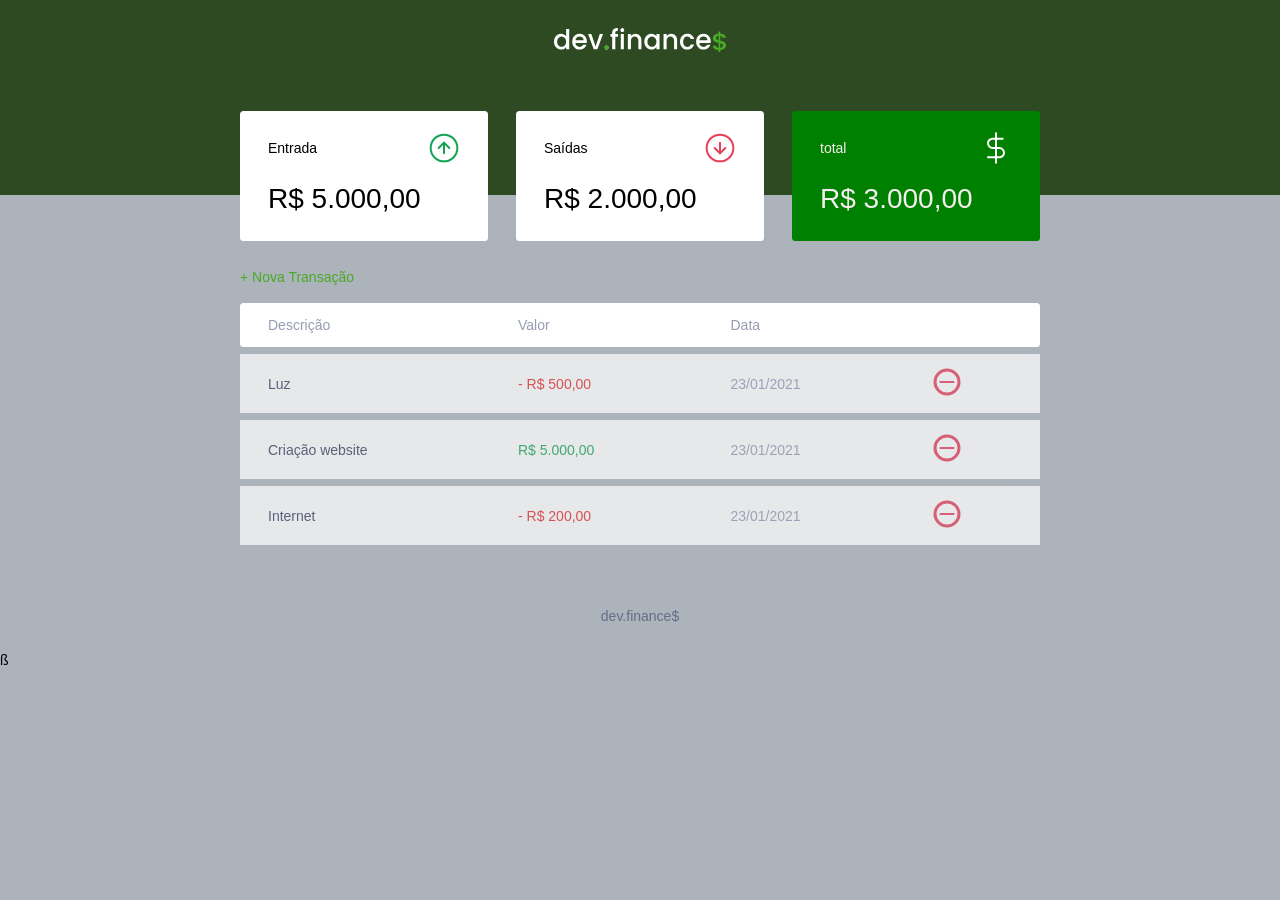
<file: index.html>
<!DOCTYPE html>
<html lang="pt-br">

<head>
  <meta charset="UTF-8">
  <meta http-equiv="X-UA-Compatible" content="IE=edge">
  <meta name="viewport" content="width=device-width, initial-scale=1.0">
  <title>Dev. finance$</title>

  <link rel="stylesheet" href="./style.css">
  <link rel="preconnect" href="https://fonts.googleapis.com">
  <link rel="preconnect" href="https://fonts.gstatic.com" crossorigin>
  <link
    href="https: //fonts.googleapis.com/css2? family= Roboto:ital,wght@0,400;0,700;0,900;1,100;1,500;1,700 & display=swap"
    rel="stylesheet">
</head>

<body>
  <header>
    <!-- <h1="logo">dev.finance$ - aqui é uma logo marca que vai no maratona 1 alula  ser substituido pela img abaixo da aula 2 da maratona 1 -->
    <img src="./assets/logo.svg" alt="Logo Dev Finance">
    <!--alterar a logo imagem ( Dev.Finance$) usando os arquivos da pasta assets - obs o  atribulto src="./" vai me dizer em quê lugar do mundo está esse meu arquivo "assets" -->
  </header>

  <main class="container">
    <!-- classe adicional na parte global que irá ser puchada pelo CSS-->

    <section id="balance">
      <h2 class="sr-only">Balanço</h2>
      <!--alteração na aula 2 para tornar invisível os nomes do cabaçalho Balanço e Transações, porém, continuam visiveis para os screen readers (leitores de tela) - incluiu a class "Sr-only"-->


      <div class="card">
        <h3>

          <span>
            Entrada
          </span> <!-- caixa span genérica pra manter o elemento em linha-->
          <img src="./assets/income.svg" alt="image de entradas">

        </h3>
        <p>R$ 5.000,00</p>
      </div>

      <div class="card">
        <h3>
          <span>
            Saídas
          </span> <!-- caixa span genérica pra manter o elemento em linha-->
          <img src="./assets/expense.svg" alt="image de saídas">
        </h3>
        <p>R$ 2.000,00</p>
      </div>

      <div class="card total">
        <h3>
          <span>
            total
          </span>
          <img src="./assets/total.svg" alt="image de total">
        </h3>
        <p>R$ 3.000,00</p>
      </div>
    </section>

    <section id="transaction">
      <h2 class="sr-only">Transações</h2>
      <!--onclick tudo que tem "on" (ativar) na frente em HTML indica que: está funcionando uma ideia de ativação de eventos, neste caso o evento é o click que ativa o Modal e para que isso funcione eu uso um ponto "." ex:(onclick="Modal.open()") segue orientação no Modal logo abaixo antes do rodapé no script-->
      <a href="#" onclick="Modal.open()" class="button new">+ Nova Transação</a>
      <table id="data-table">
        <thead>
          <tr>
            <th>Descrição</th>
            <th>Valor</th>
            <th>Data</th>
            <th></th>
          </tr>
        </thead>
        <tbody>
          <tr>
            <td class="description">Luz</td>
            <td class="expense">- R$ 500,00</td>
            <!--expense saída de dinheiro gastos-->
            <td class="date">23/01/2021</td>
            <td>
              <img src="./assets/minus.svg" alt="Remover transação">
            </td>
          </tr>
          <tr>
            <td class="description">Criação website</td>
            <td class="income"> R$ 5.000,00</td>
            <!--entrrada de dinheiro ganho-->
            <td class="date">23/01/2021</td>
            <td>
              <img src="./assets/minus.svg" alt="Remover transação">
            </td>
          </tr>
          <tr>
            <td class="description">Internet</td>
            <td class="expense">- R$ 200,00</td>
            <td class="date">23/01/2021</td>
            <td>
              <img src="./assets/minus.svg" alt="Remover transação">
            </td>
          </tr>
        </tbody>
      </table>
    </section>
  </main>

  <div class="modal-overlay">
    <div class="modal">
      <div id="from">
        <h2>Nova Transação</h2>
        <form action="">
          <div class="input-group">
            <label class="sr-only" for="description">descrição</label>
            <input type="text" id="description" name="description" placeholder="Descrição" />
          </div>
          <div class="input-group">
            <label class="sr-only" for="amount">Valor</label>
            <input type="number" step="0.01" id="amount" name="amount" placeholder="0,00" />
            <small class="help"> Use o sinal - (negativo) para despesas e , (vírgula) para casas decimais</small>
          </div>
          <div class="input-group">
            <label class="sr-only" for="date">Data</label>
            <input type="date" id="date" name="date" />
          </div>

          <div class="input-group actions">
            <a onclick="Modal.close()" href="#" class="button cancel">cancelar</a>
            <!-- <button type="submit" class=""></button> obs: se houvesse mais de um button colocarias o type="submit", mas, como só há um button posso colocar só <butto/> como está abaixo. -->
            <button>Salvar</button>

          </div>
        </form>
      </div>
    </div>
  </div>
  </div>

  <footer>
    <p>dev.finance$</p>
  </footer>

  <script>
    const Modal = {
      open() {
        // abrir modal
        // adicionar a class active ao modal

        /* alert('abrir o modal')  aqui o no a funcionalidade alert é colocado o argumento 'abrir o modal' para que quando clicarmos na aba + Nova Transação o navegador abra uma caixa de texto indicando a funcionalidade ok */

        document.querySelector('.modal-overlay') /* aqui temos o document ou seja o "DOM", este é o modelo do meu HTML, tem acesso a todo o HTML então coloco um "." (ponto) e adiciono o ".querySelector", assim o document (DOM) está pedindo ao querySelector que pesquise (query) e selecione (selector) traga o .model-overlay de onde ele estiver dentro do HTML, encontrando ele vai devolver. O próximo passo é procurar na lista de classes (.classlist) como segue abaixo... */
          .classList.add('active') /*aqui estou pedido para que a propriedade classlist (lista de classes) que também é um objeto e por isso eu consigo colocar um pontinho "." nela  que  add (adicionar) adicione  a class 'active'.*/


      },

      close() {
        // fechar o Modal
        // remover a clas active do 

        document
          .querySelector('.modal-overlay')
          .classList
          .remove('active')

      }

    }

  </script>ß

</body>

</html>
</file>
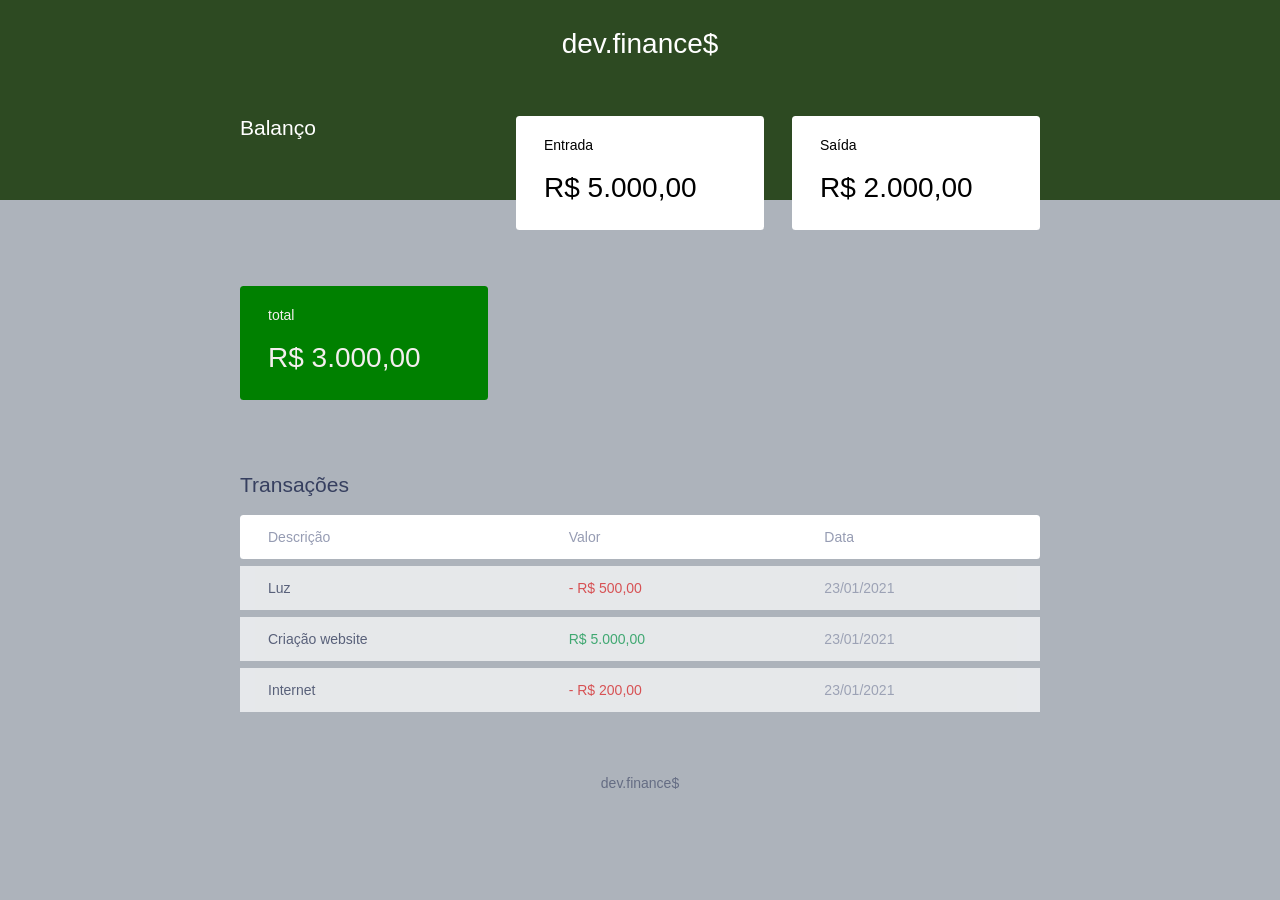
<file: Maratona01RocketSeat.html>
<!DOCTYPE html>
<html lang="pt-br">

<head>
  <meta charset="UTF-8">
  <meta http-equiv="X-UA-Compatible" content="IE=edge">
  <meta name="viewport" content="width=device-width, initial-scale=1.0">
  <title>Dev. finance$</title>

  <link rel="stylesheet" href="./style.css">
  <link rel="preconnect" href="https://fonts.googleapis.com">
  <link rel="preconnect" href="https://fonts.gstatic.com" crossorigin>
  <link
    href="https: //fonts.googleapis.com/css2? family= Roboto:ital,wght@0,400;0,700;0,900;1,100;1,500;1,700 & display=swap"
    rel="stylesheet">
</head>

<body>
  <header>
    <h1 id="logo">dev.finance$</h1>
  </header>

  <main class="container">
    <!-- classe adicional na parte global que irá ser puchada pelo CSS -->


    <section id="balance">
      <h2>Balanço</h2>


      <div class="card">
        <h3>Entrada</h3>
        <p>R$ 5.000,00</p>
      </div>

      <div class="card">
        <h3>Saída</h3>
        <p>R$ 2.000,00</p>
      </div>

      <div class="card total">
        <h3>total</h3>
        <p>R$ 3.000,00</p>
      </div>
    </section>
    
    <section id="transaction">
      <h2>Transações</h2>
      <table id="data-table"> 
        <thead>
          <tr>
            <th>Descrição</th>
            <th>Valor</th>
            <th>Data</th>
          </tr>
        </thead>
        <tbody>
          <tr>
            <td class="description">Luz</td>
            <td class="expense">- R$ 500,00</td>
            <!--expense saída de dinheiro gastos-->
            <td class="date" >23/01/2021</td>
          </tr>
          <tr>
            <td class="description">Criação website</td>
            <td class="income"> R$ 5.000,00</td>
            <!--entrrada de dinheiro ganho-->
            <td class="date" >23/01/2021</td>
          </tr>
          <tr>
            <td class="description">Internet</td>
            <td class="expense">- R$ 200,00</td>
            <td class="date" >23/01/2021</td>
          </tr>
        </tbody>
      </table>
    </section>
  </main>
  <footer>
    <p>dev.finance$</p>

  </footer>
</body>

</html>
</file>
<file: style.css>
/* Global================dev.finance$==================================*/
:root {
  --dark-blue: #363f5f;
  --green: #49AA26;
  --ligth-green: #3dd705;
  --red: #e92929;
}


* {
  margin: 0;
  /* zera os espaços esterno dos elementos*/
  padding: 0;
  /* zera os preenchimentos internos dos elementos*/
  box-sizing: border-box;
  /* box-sizin == medida da caixa e border-box == rezetar a caixa */
}

html {
  font-size: 93.75%;
  /* 93.75% é igual a 15pix sendo que 100% equivalem a 16pix (fonte padrão do navegador) ( regra de três (100*15)/16 = 93.75% */

}

body {
  background: #adb3bb;
  /* cor de fundo*/
  font-family: 'Roboto', sans-serif
    /* Roboto == fonte extraida do Google-Fontes, já o sans-serif está dizendo que senão achar a fonte Roboto é par aplicar o san-serif == uma fonte lisa sem aqueles detalhas no fial de cada letra, aqueles risquinhos no final de cada letra */
}

.sr-only {
  position: absolute;
  /* alteração Maratona 1 na aula 2 para tornar invisível os nomes do cabaçalho Balanço e Transações*/
  width: 1px;
  /* esses elementos abaixo são truques do CSS PARA camuflar invisibilisar elementos sem prejudicar a arquitetura do projeto - mantem visível para os leitores de tela fica invisível apenas pra nós */
  height: 1px;
  padding: 0;
  margin: -1px;
  overflow: hidden;
  clip: rect(0, 0, 0, 0);
  white-space: nowrap;
  border-width: 0;
}

.container {
  /* aqui estou me referindo ao atributo CLASSE usando um "." (ponto) antes da classe adicional inserida na tag <main> no HTML*/
  width: min(90vw, 800px);
  /* função min() mínimo/menor está determinando que use o menor valo entre os dois */
  margin: auto;
}

/* title ===================================== */
h2 {
  margin-top: 3.2rem;
  margin-bottom: 0.8rem;
  color: var(--dark-blue);
  font-weight: normal;
}

/*Links & Buttons==================================*/
a {
  color: var(--green);
  text-decoration: none;
}

a:hover {
  color: var(--green);
}

button {
  width: 100%;
  height: 50px;

  border: none;

  color: white;
  background: var(--green);

  padding: 0;

  border-radius: 0.25rem;

  cursor: poiter;
  /* passou o mouser em cima aparece a mãozinha no cursor */
}

button:hover {
  background: var var(--ligth-green);
}


.button.new {
  /* se após o "." tiver um espaço antes de new ex:".button .new" estou pedindo para procurar dentro da caixa button uma outra caixa de nome new, mas, se não haver estaço e a  separação for apenas por ponto ex:".button.new" , estou querendo que: a mes caixa exista button e new*/
  display: inline-block;
  /* limita o espaço apenas dentro do button (+ Nova Transação) não deixa percorrer toda linha vertical */
  margin-bottom: .8rem;
}

.button.cancel {
  color: var(--red);
  border: 2px var(--red) solid;
  border-radius: 0.25rem;

  height: 50px;

  display: flex;
  /* o que eu faço para alinhar ao centro o botton cancelar ? resposta: abrir com display: flex e usar os dois itens abaixo */
  align-items: center;
  justify-content: center;

  opacity: 0.6;
}

button.center:hover {
  opacity: 1;
}


/* Header ====================================================== */
header {
  background: #2D4A22;
  padding: 2rem 0 10rem 0;
  /*o espaço ao redor do cabeçalho - Ren funciona como um relógio topo 2ren, direito 0, baixo 10ren e esquerda 0 */
  text-align: center;
  /* alinhamento do texto interno do header ao centro.*/
}

header h1#logo {
  /* aqui eu poderia colocar apenas #logo, pois ele está dentro da propriedade header*/
  color: #fff;
  /* valor da hexa decimal: RGB (RED, GREEN e BLUE) sendo o 0 a cor black, dois 00 é o green e três zeros red e fff é a cor branca.*/
  font-weight: 100;

}

/* Balance================================== */
#balance {
  margin-top: -6rem;
}

#balance h2 {
  color: white;
  margin-top: 0;
}

/*Cards==================================== */
.card {
  background: white;
  padding: 1.5rem 2rem;
  /*separação almentando o espaço entre os cards */
  border-radius: 0.25rem;
  /* arredondando as bordas*/
  margin-bottom: 2rem;
}

.card h3 {
  font-weight: normal;
  font-size: 1rem;
  /* size é propriedade de tamanho de font */
  display: flex;
  align-items: center;
  justify-content: space-between;
  /* espaço entre os elementos */
}

.card p {
  font-size: 2rem;
  line-height: 3rem;
  /* height é a separação da linha */
  margin-top: 1rem;
}

.card.total {
  background: green;
  color: rgb(244, 238, 238);
}

/*table==================================== */
#transaction {
  display: block;
  width: 100%;
  /* aqui está dizendo pro container pegar 100% do espaço */
  overflow-x: auto;
}

#data-table {
  width: 100%;
  border-spacing: 0 0.5rem;
  /* cotrola os eixos verticais e horizontais*/
  color: #969cb3;

}

table thead tr th:first-child,
table thead tr td:first-child {
  border-radius: 0.25rem 0 0 0.25rem;
}

table thead tr th:last-child,
table thead tr td:last-child {
  border-radius: 0 0.25rem 0.25rem 0;
}

table thead th {
  background: white;
  font-weight: normal;
  padding: 1rem 2rem;
  text-align: left;

}

table tbody tr {
  /* tr significa linha normal na tabela */
  opacity: 0.7
}

table tbody tr:hover {
  opacity: 1
}

table tbody td {
  background: white;
  padding: 1rem 2rem;
}

td.description {
  color: var(--dark-blue);
}

td.income {
  color: #12a453;
}

td.expense {
  color: #e92929;
}

/* Modal ====================================*/
.modal-overlay {
  width: 100%;
  /* largura da caixa*/
  height: 100%;
  /* altura da caixa*/

  background-color: rgba(0, 0, 0, 0, 7);
  /* significado == rgba(red, green, blue, alpha); obs: alpha é a transparência */
  position: fixed;
  top: 0;

  display: flex;
  align-items: center;
  justify-content: center;

  opacity: 0;
  visibility: hidden;

  z-index: 1;

}

.modal-overlay.active {
  opacity: 1;
  visibility: visible;


}


.modal {
  background: #c7d5da;
  padding: 2.4rem;
  position: relative;

  z-index: 1;
  /* width: 90%; controlando a largura da caixa */
  max-width: 500px;
  /* máximo da largura 500px */


}

/*Form ================ Formulário Nova Transação ======= */
#form {
  /* uma div*/
  max-width: 500px;
  /* até o de máximo de 500px*/
}

#form h2 {
  margin-top: 0;
}

/* #form form input { - especificidade (ser específico) aqui estou dizendo que: vou mecher no input que está dentro do outro form dentro do outro #input, sendo super específico com qual input estou trabalhando */
input {
  border: none;
  /* tirar as bordas do form*/
  border-radius: 0.2rem;
  /* arredondar as bordas do input*/
  padding: 0.8rem;
  /* espaço (preenchimento) interno */
  width: 100%;
}

.input-group {
  margin-top: 00.8rem;

}

.input-group small {
  opacity: 0.4;
}

.input-group.actions {
  display: flex;
  justify-content: space-between;
  align-items: center;

}

.input-group.actions .button,
.input-group.actions button {
  width: 48%;
  /* que todos tenhão ums largura de 48% */
}

/*footer==================================== */
footer {
  text-align: center;
  /* alinhar ao centro */
  padding: 4rem 0 2rem;
  color: var(--dark-blue);
  opacity: 0.6;
}

/* Responsive =================================
tudo que tiver o arroba @ em inglês "at" na frente é Responsivi */
@media (min-width: 800px) {
  html {
    font-size: 87.5%;
  }

  #balance {
    display: grid;
    /* com o display grid você consegue manipular as colunas e/ ou caixas no horizontal e vertical */
    grid-template-columns: 1fr 1fr 1fr;
    /* bem, aqui o grid está indicando frações (fr), porém o grid aceita fr, %, px, trabalhando os tamanhos das caixas individualmentes e tanbém tem a função repeat (repete) ao invés de colocar várias vezes a fração (fr) você pode abrir parentes e colocar por ex: grid-template-columns: (repeat 3, 1fr ); */
    gap: 2rem;

  }



}
</file>
